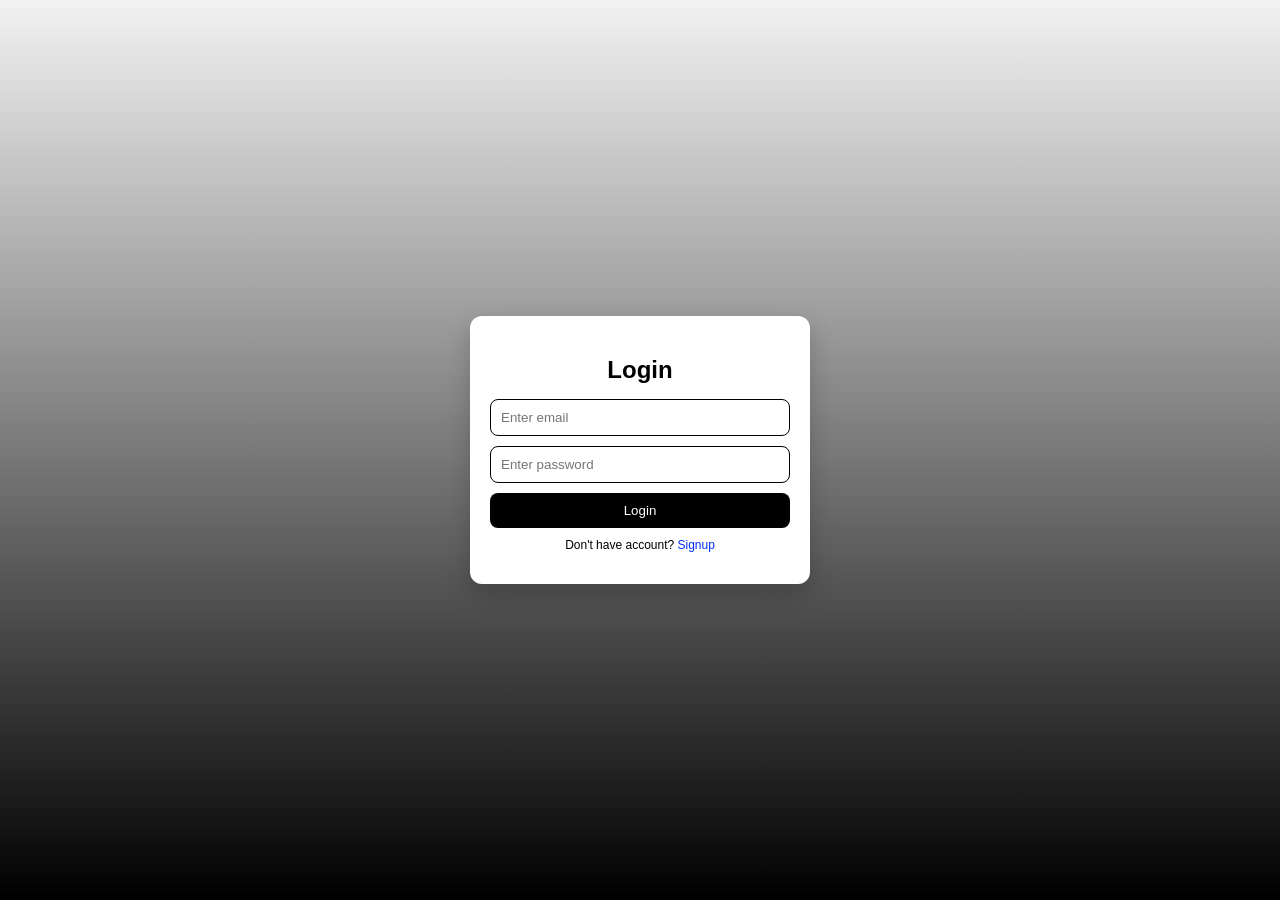
<file: index.html>
<!DOCTYPE html>
<html lang="en">
<head>
<meta charset="UTF-8">
<title>Login</title>

<style>
body{
    margin: 0;
    font-family: Arial, sans-serif;
    background: linear-gradient(to top, #000000, #f2f2f2);
    display: flex;
    justify-content: center;
    align-items: center;
    height: 100vh;
}
.container{
    background:white;
    padding:20px;
    border-radius:12px;
    width:300px;
    box-shadow:0 10px 25px rgba(0,0,0,0.2);
}

h2{
    text-align:center;
    margin-bottom:15px;
}

/* 👇 Proper column alignment */
.form-group{
    display:flex;
    flex-direction:column;
    margin-bottom:10px;
}

input{
    padding:10px;
    border-radius:8px;
    border:1px solid #000000;
}

button{
    width:100%;
    padding:10px;
    border:none;
    border-radius:8px;
    background:#000000;
    color:white;
    cursor:pointer;
}

button:hover{
    background:#000000;
}

.error{
    color:red;
    font-size:12px;
    margin-bottom:10px;
    text-align:center;
}

p{
    text-align:center;
    margin-top:10px;
    font-size:12px;
}
  a{
            color: #002fff;
            text-decoration: none;
        }

</style>
</head>

<body>

<div class="container">
    <h2>Login</h2>

<form onsubmit="login(event)">
    <div class="form-group">
       
        <input type="email" id="username" placeholder="Enter email">
    </div>

    <div class="form-group">
 
        <input type="password" id="password" placeholder="Enter password">
    </div>

    <div id="error" class="error"></div>

    <button type="submit">Login</button>
    <div id="success" style="color:rgb(0, 0, 0); font-size:13px;"></div>

</form>

    <p>Don't have account? <a href="signup.html">Signup</a></p>
</div>

<script>
function login(e){
    e.preventDefault();

    let email = document.getElementById("username").value;
    let password = document.getElementById("password").value;
    let error = document.getElementById("error");
    let success = document.getElementById("success");

    let storedUser = localStorage.getItem(email);

    // clear old messages
    error.innerText = "";
    success.innerText = "";

    if(!storedUser){
        error.innerText = "User not found ❌";
        return;
    }

    let data = JSON.parse(storedUser);

    if(password === data.password){

        // save login
        localStorage.setItem("loggedInUser", email);

        // show success message
        success.innerText = "Login successful ✅ Redirecting...";

        // delay redirect (2 sec)
        setTimeout(() => {
            window.location.href = "main.html";
        }, 2000);

    } else {
        error.innerText = "Wrong Password ❌";
    }
}
    if(password === data.password){

    // 👇 logged user save
    localStorage.setItem("loggedInUser", email);

    alert("Login Successful ✅");
    window.location.href = "main.html";
}

</script>

</body>
</html>
</file>
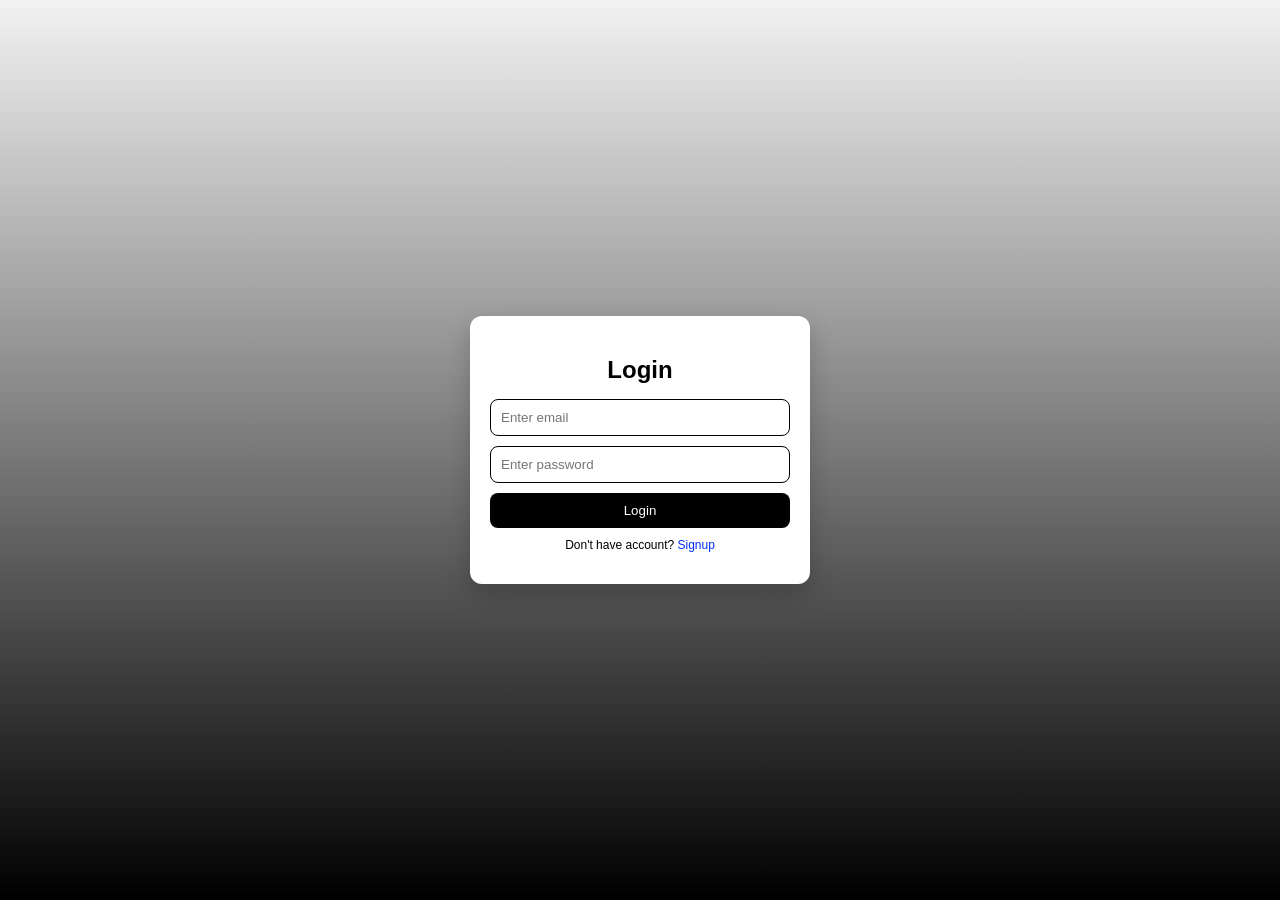
<file: main.html>
<!DOCTYPE html>
<html lang="en">
<head>
    <meta charset="UTF-8">
    <title>Main Page</title>
    <link rel="stylesheet" href="style.css">
</head>
<body>
<script>
    // 🔐 Check login
let user = localStorage.getItem("loggedInUser");

if(!user){
    window.location.href = "index.html";
}
function toggleMenu() {
    document.getElementById("menu-links").classList.toggle("show");
}

</script>
<header>
    <h1>My Website</h1>
    <p id="welcome"></p> <!-- 👈 add this -->
</header>
<nav>
    
    <div class="menu-container">
        <div class="menu-icon" onclick="toggleMenu()">☰</div>

        <div id="menu-links" class="menu-links">
          <a href="home.html">Home</a>
          <a href="about.html">About</a>
          <a href="contact.html">Contact</a>
          <a href="info.html">Info</a>

          <!-- 👇 logout same style -->
          <a href="#" onclick="logout()" class="logout-link">Logout</a>
        </div>
    </div>
</nav>

<div class="content">
<section class="section">
    <h2>Design Topics</h2>

    <div class="topic">
        <h3>UI/UX Basics</h3>
        <p>Learn the fundamentals of user interface and user experience design.</p>
        <a href="uiux.html"><button class="main-btn">Explore</button></a>
    </div>

    <div class="topic">
        <h3>Color Theory</h3>
        <p>Understand how colors work together to create attractive designs.</p>
        <a href="color.html"><button class="main-btn">Explore</button></a>
    </div>

    <div class="topic">
        <h3>Modern Layouts</h3>
        <p>Discover responsive and clean layout techniques for websites.</p>
        <a href="layout.html"><button class="main-btn">Explore</button></a>
    </div>

    <div class="topic">
        <h3>Animation Ideas</h3>
        <p>Add life to your website using simple animations and effects.</p>
        <a href="animation.html"><button class="main-btn">Explore</button></a>
    </div>

</section>
</div>


<script>
// 👤 Show username
document.getElementById("welcome").innerText = "Welcome, " + user;

// 🚪 Logout
function logout(){
    localStorage.removeItem("loggedInUser");
    window.location.href = "index.html";
}
</script>
</body>
</html>
</file>
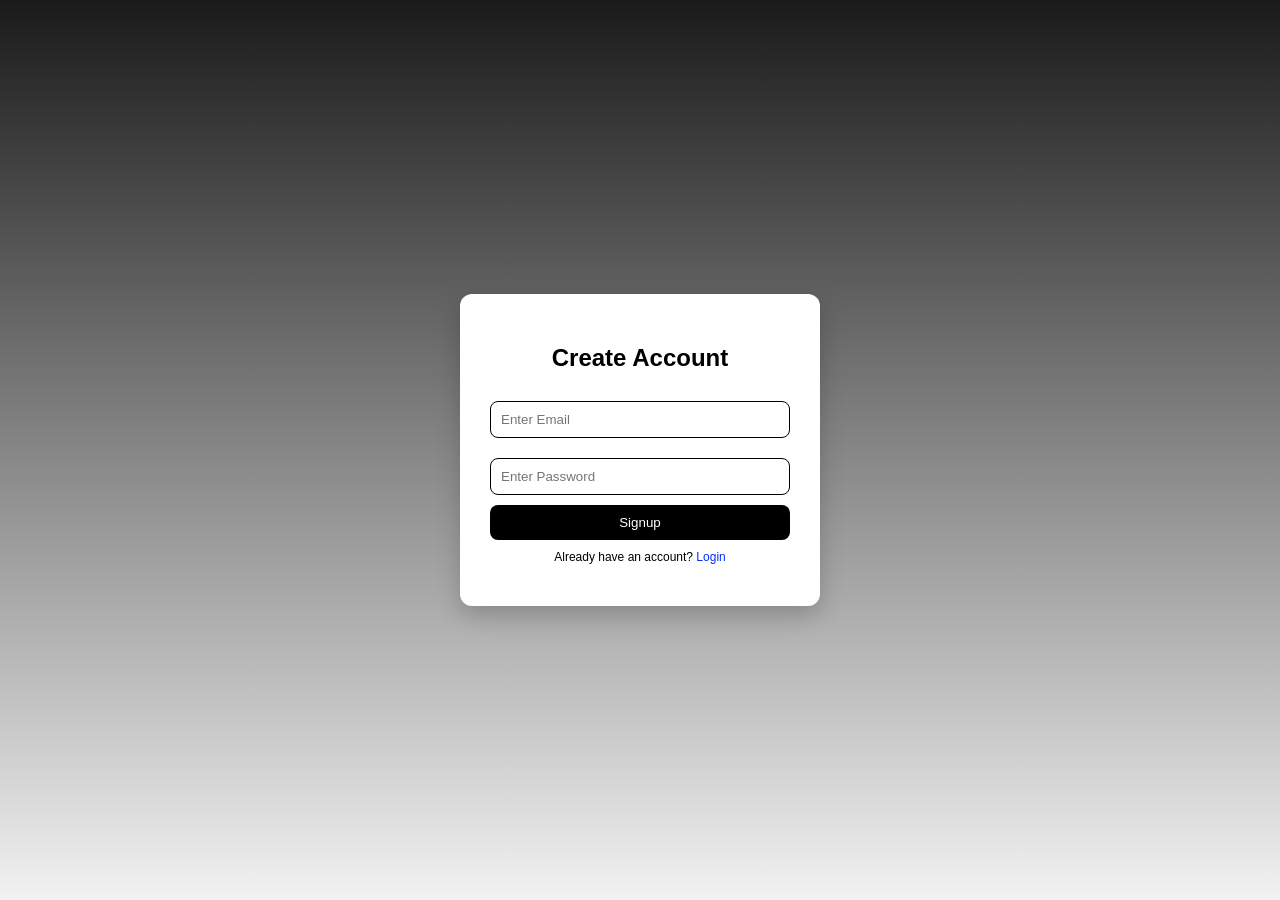
<file: signup.html>
<!DOCTYPE html>
<html lang="en">
<head>
    <meta charset="UTF-8">
    <title>Signup</title>

    <style>
body{
    margin: 0;
    font-family: Arial, sans-serif;
    background: linear-gradient(to bottom, #1a1a1a, #f2f2f2);
    display: flex;
    justify-content: center;
    align-items: center;
    height: 100vh;
}

       .signup-container{
    background: white;
    padding: 30px;
    border-radius: 12px;
    box-shadow: 0 10px 25px rgba(0,0,0,0.2);
    width: 300px;
    text-align: center;

    display: flex;
    flex-direction: column;
    align-items: center;   /* 👈 center everything */
}
      .signup-container input{
    width: 100%;
    padding: 10px;
    margin: 10px 0;
    border-radius: 8px;
    border: 1px solid #000000;
    box-sizing: border-box;
}
        input:focus{
            border-color: #667eea;
        }

        button{
            width: 100%;
            padding: 10px;
            border: none;
            border-radius: 8px;
            background: #000000;
            color: white;
            cursor: pointer;
        }

        button:hover{
            background: #000000;
        }

      p{
         text-align:center;
         margin-top:10px;
         font-size:12px;
}

        a{
            color: #002fff;
            text-decoration: none;
        }

        a:hover{
            text-decoration: underline;
        }
    </style>
</head>
<body>

<div class="signup-container">
    <h2>Create Account</h2>

    <input type="email" id="email" placeholder="Enter Email">
    <input type="password" id="password" placeholder="Enter Password">

    <button onclick="signup()">Signup</button>

    <p>Already have an account? <a href="index.html">Login</a></p>
</div>

<script>
function signup(){
    let email = document.getElementById("email").value;
    let password = document.getElementById("password").value;

    if(email === "" || password === ""){
        alert("Please fill all fields ❗");
        return;
    }

    let user = {
        email: email,
        password: password
    };

    localStorage.setItem(email, JSON.stringify(user));

    alert("Signup Successful ✅");
    window.location.href = "index.html";
}
</script>

</body>
</html>
</file>
<file: style.css>
/* Reset some default styles */
body {
    margin: 0;
    font-family: Arial, sans-serif;
    background: #f4f6f9;
}

/* ================= LOGIN PAGE ================= */

.login-container {
    height: 100vh;
    display: flex;
    justify-content: center;
    align-items: center;
}

.login-form {
    background: rgb(104, 78, 78);
    padding: 30px;
    border-radius: 10px;
    box-shadow: 0 8px 20px rgba(0,0,0,0.1);
    text-align: center;
    width: 300px;
}

.login-form h2 {
    margin-bottom: 20px;
}

.login-form input {
    width: 100%;
    padding: 10px;
    margin: 10px 0;
    border-radius: 8px;
    border: 1px solid #ccc;
    transition: 0.3s;
}

.login-form input:focus {
    border-color: #007bff;
    outline: none;
}

.login-form button {
    width: 100%;
    padding: 10px;
    border: none;
    background: #007bff;
    color: white;
    border-radius: 8px;
    cursor: pointer;
    transition: 0.3s;
}

.login-form button:hover {
    background: #0056b3;
}

/* ================= MAIN PAGE ================= */

header {
    background: #007bff;
    color: white;
    padding: 15px;
    text-align: center;
}

nav {
    display: flex;
    justify-content: center;
    background: #333;
}

nav a {
    color: white;
    padding: 14px 20px;
    text-decoration: none;
    transition: 0.3s;
}

nav a:hover {
    background: #007bff;
}

.content {
    padding: 20px;
    text-align: center;
}

.content img {
    width: 100%;
    max-width: 600px;
    border-radius: 10px;
    margin: 20px 0;
}

.main-btn {
    padding: 10px 20px;
    border: none;
    background: #28a745;
    color: white;
    border-radius: 8px;
    cursor: pointer;
    transition: 0.3s;
}

.main-btn:hover {
    background: #1e7e34;
}

/* ================= RESPONSIVE ================= */

@media (max-width: 600px) {
    .login-form {
        width: 90%;
    }

    nav {
        flex-direction: column;
    }
}
nav {
    background: #444;
    padding: 10px;
    position: relative;
}

/* Menu icon */
.menu-icon {
    font-size: 25px;
    color: white;
    cursor: pointer;
}

/* Hidden menu */
.menu-links {
    display: none;
    flex-direction: column;
    background: #333;
    position: absolute;
    top: 50px;
    right: 10px;
    width: 150px;
    border-radius: 5px;
}

/* Menu links */
.menu-links a {
    color: white;
    padding: 10px;
    text-decoration: none;
    border-bottom: 1px solid #555;
}

.menu-links a:hover {
    background: #00c3ff;
}

/* Show menu */
.menu-links.show {
    display: flex;
}
/* Navigation bar */
nav {
    display: flex;
    justify-content: flex-end; /* push everything to right */
    align-items: center;
    padding: 10px 20px;
    background-color: #333;
}

/* Menu icon (☰) */
.menu-icon {
    font-size: 28px;
    color: white;
    cursor: pointer;
}

/* Menu links (hidden by default) */
.menu-links {
    display: none;
    position: absolute;
    top: 60px;   /* below navbar */
    right: 20px; /* stick to right corner */
    background-color: #444;
    padding: 10px;
    border-radius: 5px;
}

/* Show menu when clicked */
.menu-links.show {
    display: block;
}

/* Links style */
.menu-links a {
    display: block;
    color: white;
    text-decoration: none;
    padding: 8px 10px;
}

.menu-links a:hover {
    background-color: #666;
}
.menu-container {
    position: relative;
}
.topic {
    background: #f4f4f4;
    padding: 15px;
    margin: 15px 0;
    border-radius: 8px;
}

.topic h3 {
    margin-bottom: 5px;
}
.logout-link{
    color: rgb(255, 0, 0);
    cursor: pointer;
}

.logout-link:hover{
    text-decoration: underline;
}
</file>
